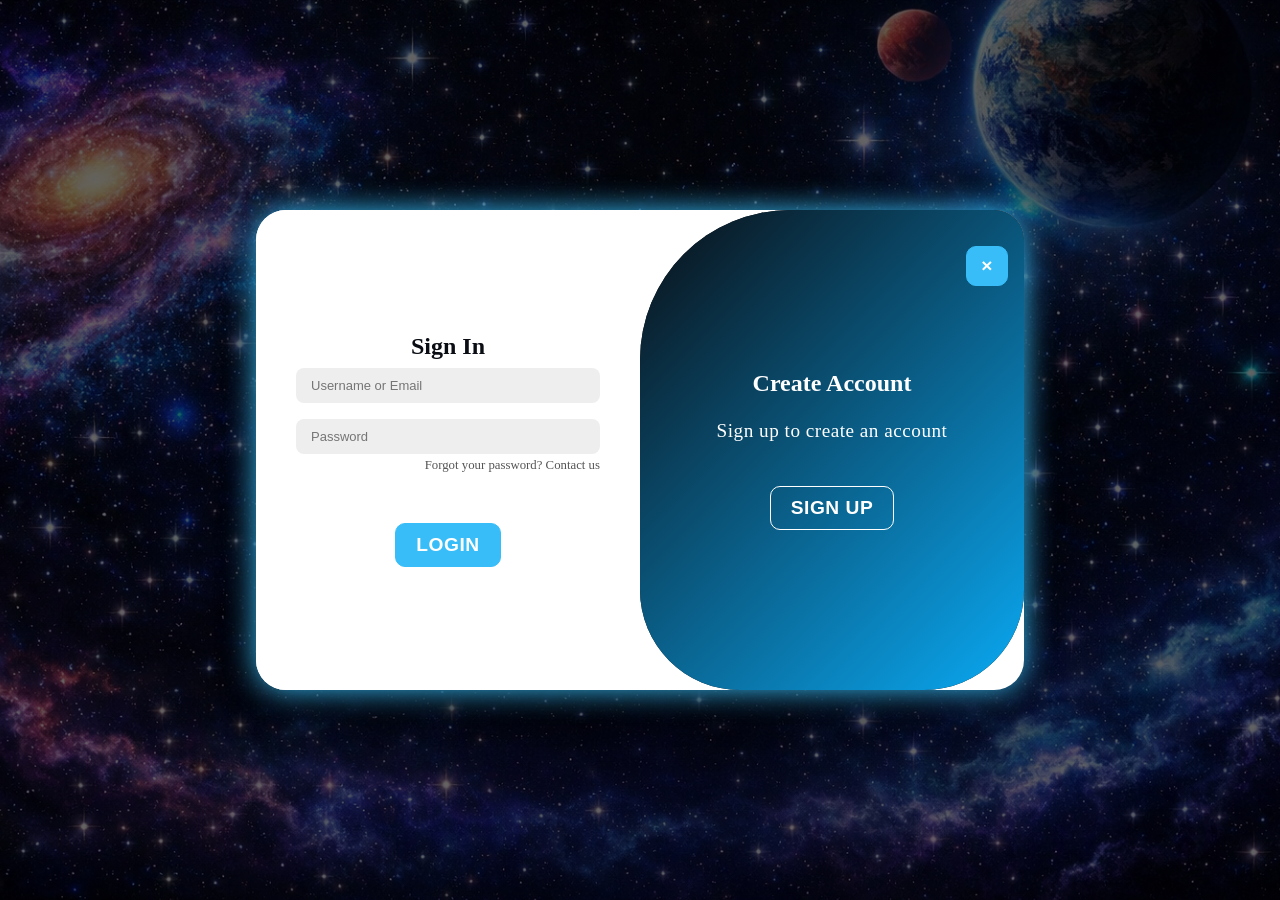
<file: login.html>
<!DOCTYPE html>
<html lang="en">
<head>
    <meta charset="UTF-8">
    <meta name="viewport" content="width=device-width, initial-scale=1.0">
    <link rel="stylesheet" href="CSS/global.css">
    <link rel="stylesheet" href="CSS/login.css">
    <link rel="stylesheet" href="https://cdnjs.cloudflare.com/ajax/libs/font-awesome/6.5.0/css/all.min.css">
    <script src="JS/login.js" defer></script>
    <title>Login / Register | Quantum Gear</title>
</head>
<body>
    <section class="login-section active" id="loginSection">
        <div class="container" id="authContainer">
            <button class="close-btn" id="closeLoginBtn" aria-label="Close and return to home">&times;</button>
            <div class="form-container sign-up">
                <form class="login-form" action="PHP/users/register.php" method="post">
                    <h1>Create Account</h1>
                    <input type="text" name="username" placeholder="Username">
                    <input type="email" name="email" placeholder="Email">
                    <input type="password" name="password" placeholder="Password">
                    <p class="form-message" id="registerMessage" role="alert"></p>
                    <button type="submit">Sign Up</button>
                </form>
            </div>
            <div class="form-container sign-in">
                <form class="login-form" action="PHP/users/authmain.php" method="post">
                    <h1>Sign In</h1>
                    <input type="text" name="login" placeholder="Username or Email">
                    <input type="password" name="password" placeholder="Password">
                    <a href="contact.php?subject=general">Forgot your password? Contact us</a>
                    <p class="form-message" id="loginMessage" role="alert"></p>
                    <button type="submit">Login</button>
                </form>
            </div>
            <div class="toggle-container">
                <div class="toggle">
                    <div class="toggle-panel toggle-left">
                        <h1>Already have an account?</h1>
                        <p>Login to pick up right where you left off.</p>
                        <button class="hidden-btn" id="loginBtn">Login</button>
                    </div>
                    <div class="toggle-panel toggle-right">
                        <h1>Create Account</h1>
                        <p>Sign up to create an account</p>
                        <button class="hidden-btn" id="registerBtn">Sign Up</button>
                    </div>
                </div>
            </div>
        </div>
    </section>
</body>
</html>
</file>
<file: CSS/global.css>
/*
Main Color Palette:
-#0a0e14
-#38bdf8
-#0aa9f3
-#ffffff

Neutral:
-#0f172a Body text on white background
-#e2e8f0 Lgiht gray (NAV Link)
-#eee Input Field
-#555 Forgot Password
*/


/* Text colours that change with the theme (JS/theme.js puts dark-mode or light-mode on <html>).
   Every pair meets WCAG AA contrast on its background: 4.5:1 for text, 3:1 for icons. */
:root {
    --accent-text: #0369a1;   /* links and highlighted text, 5.9:1 on white */
    --muted-text: #64748b;    /* captions and labels, 4.8:1 on white */
    --success-text: #15803d;  /* in stock, savings */
    --warning-text: #c2410c;  /* low stock */
    --danger-text: #dc2626;   /* out of stock, errors */
    --star: #d97706;          /* rating stars */
}

html.dark-mode {
    --accent-text: #38bdf8;   /* 8.1:1 on the dark cards */
    --muted-text: #94a3b8;
    --success-text: #4ade80;
    --warning-text: #fb923c;
    --danger-text: #f87171;
    --star: #fbbf24;
}

/* Main Page Style */
* {
    margin: 0;
    padding: 0;
    box-sizing: border-box;
}

body {
    background: #ffffff;
    color: #0f172a;
    display: flex;
    flex-direction: column;
    min-height: 100vh;
    overflow-x: hidden;
}

header, footer{
    background-color: #0a0e14;
    width: 100%;
}

header {
    /* Keep the header (and its mega menu) above page content like product cards */
    position: relative;
    z-index: 100;
    transition: transform 0.8s ease-in-out;
}

body.login-active header {
    transform: translateY(100vh);
}

footer {
    margin-top: auto;
    color: #ffffff;
}

/* Footer Style */
.footer-contact,
.footer-top {
    display: grid;
    grid-template-columns: repeat(4, 1fr);
    gap: 2rem;
    margin: 0 5%;
}

.footer-contact {
    padding: 2rem 0;
    border-bottom: 1px solid rgba(226, 232, 240, 0.15);
}

.footer-contact-item {
    display: flex;
    align-items: flex-start;
    gap: 1rem;
    font-family: 'Inter', sans-serif;
}

.footer-contact-item i {
    font-size: 1.25rem;
    color: #38bdf8;
    margin-top: 0.15rem;
}

.footer-contact-item h4 {
    font-size: 1rem;
    font-weight: 600;
    color: #ffffff;
    margin-bottom: 0.35rem;
}

.footer-contact-item p {
    font-size: 0.85rem;
    color: #e2e8f0;
}

.footer-top {
    padding: 2.5rem 0 2rem;
}

@media (max-width: 768px) {
    .footer-contact,
    .footer-top {
        grid-template-columns: repeat(2, 1fr);
    }
}

.footer-col h3 {
    font-family: 'Inter', sans-serif;
    font-size: 0.95rem;
    font-weight: 700;
    letter-spacing: 0.05em;
    text-transform: uppercase;
    color: #ffffff;
    margin-bottom: 1.25rem;
}

.footer-col ul {
    list-style: none;
    display: flex;
    flex-direction: column;
    gap: 0.85rem;
}

.footer-col ul li a {
    font-family: 'Inter', sans-serif;
    font-size: 0.9rem;
    color: #e2e8f0;
    text-decoration: none;
    transition: 0.3s;
}

.footer-col ul li a:hover {
    color: #38bdf8;
    text-shadow: 0 0 10px #38bdf8;
}

.footer-bottom {
    display: flex;
    flex-wrap: wrap;
    align-items: center;
    justify-content: space-between;
    gap: 1rem;
    padding: 1.25rem 5%;
    background: #ffffff;
    color: #0f172a;
    border-top: 1px solid #e2e8f0;
}

.footer-bottom p {
    font-size: 0.85rem;
}

.footer-legal {
    display: flex;
    flex-wrap: wrap;
    gap: 1.5rem;
    list-style: none;
}

.footer-legal a {
    font-size: 0.85rem;
    color: #0f172a;
    text-decoration: none;
}

.footer-legal a:hover {
    color: var(--accent-text);
    text-decoration: underline;
}

.footer-social {
    display: flex;
    gap: 0.75rem;
    list-style: none;
}

.footer-social a {
    display: flex;
    align-items: center;
    justify-content: center;
    width: 2.25rem;
    height: 2.25rem;
    border-radius: 50%;
    background: #0a0e14;
    color: #ffffff;
    text-decoration: none;
    transition: 0.3s;
}

.footer-social a:hover {
    background: #38bdf8;
    box-shadow: 0 0 12px #38bdf8;
}


/* Flexbox Layout */
.break {
  width: 100%;
  height: 0; /* Keeps it invisible */
}


/*  Main Logo Style */
.logo {
    width: 12vw;
    max-width: 180px;
    height: auto;
    transition: transform 0.3s ease;
    filter: drop-shadow(0 2px 4px rgba(0, 0, 0, 0.6))
            drop-shadow(0 0 8px rgba(56, 189, 248, 0.7));
}

.logo:hover {
    transform: scale(1.2);
}

/* Search Box Style */
.search-box {
    display: flex;
    align-items: center;
    justify-content: center;
    margin-left: auto;
    margin-right: 1rem;
    background: #1e293b;
    border: 1px solid rgba(255, 255, 255, 0.15);
    border-radius: 50%;
    box-shadow: 0 0.6em 1.2em rgba(0, 0, 0, 0.3);
    width: 3em;
    height: 3em;
    transition: all 0.8s ease;
    overflow: hidden;
}

.search-box:hover,
.search-box:focus-within {
    width: 18em;
    border-radius: 2em;
    justify-content: space-between;
    padding: 0 1em;
}

.search-box input {
    width: 0;
    border: none;
    outline: none;
    background: transparent;
    font-size: 1em;
    color: #e2e8f0;
    transition: width 0.8s ease;
}

.search-box:hover input,
.search-box input:focus {
    width: 100%;
}

.search-box button {
    display: flex;
    padding: 0;
    border: none;
    background: none;
}

.search-box i {
    color: #38bdf8;
    font-size: 1.2em;
    cursor: pointer;
    transition: transform 0.8s ease, color 0.8s ease;
}

.search-box:hover i,
.search-box input:focus + button i {
    transform: translateX(-0.3em);
    color: #7dd3fc;
}

/* Message after a form is sent, e.g. "Added to your cart" (flashMessage() in PHP/page.php).
   Fixed in the corner so it is seen wherever the page was scrolled to. */
.flash {
    position: fixed;
    right: 1.5rem;
    bottom: 1.5rem;
    z-index: 300;
    display: flex;
    align-items: flex-start;
    gap: 0.75rem;
    max-width: min(420px, calc(100vw - 2rem));
    padding: 0.9rem 1rem;
    border-left: 4px solid #4ade80;
    border-radius: 10px;
    background: #111a2b;
    color: #e2e8f0;
    box-shadow: 0 15px 35px rgba(0, 0, 0, 0.5);
    font-family: "Inter", sans-serif;
    font-size: 0.9rem;
    animation: flash-in 0.3s ease;
}

.flash > i {
    margin-top: 0.15rem;
    color: #4ade80;
}

.flash.error {
    border-left-color: #f87171;
}

.flash.error > i {
    color: #f87171;
}

.flash p {
    flex: 1;
}

.flash a {
    color: #38bdf8;
    font-weight: 600;
}

.flash-close {
    border: none;
    background: none;
    color: inherit;
    font-size: 1.3rem;
    line-height: 1;
    cursor: pointer;
}

@keyframes flash-in {
    from { opacity: 0; transform: translateY(1rem); }
    to { opacity: 1; transform: none; }
}

/* Light / Dark Mode Slider (JS/theme.js; light mode colours in CSS/light.css)
   Sun on the left, moon on the right; the knob slides under the active one. */
.theme-toggle {
    position: relative;
    flex-shrink: 0;
    width: 4.6rem;
    height: 2.4rem;
    margin-right: 1.25rem;
    padding: 0;
    border: 1px solid rgba(255, 255, 255, 0.25);
    border-radius: 999px;
    background: #1e293b;
    cursor: pointer;
    transition: background 0.3s, border-color 0.3s, box-shadow 0.3s;
}

.theme-toggle:hover {
    box-shadow: 0 0 12px rgba(56, 189, 248, 0.5);
}

.theme-toggle:focus-visible {
    outline: 2px solid #38bdf8;
    outline-offset: 2px;
}

.theme-knob {
    position: absolute;
    top: 3px;
    left: calc(100% - 2rem - 3px);
    width: 2rem;
    height: 2rem;
    border-radius: 50%;
    background: #38bdf8;
    box-shadow: 0 1px 4px rgba(0, 0, 0, 0.4);
    transition: left 0.3s ease, background 0.3s;
}

/* Icons sit above the knob; the one under the knob is the active mode */
.theme-toggle i {
    position: absolute;
    top: 50%;
    z-index: 1;
    font-size: 1rem;
    transform: translateY(-50%);
    transition: color 0.3s;
}

.theme-toggle .fa-sun {
    left: 0.6rem;
    color: #64748b;
}

.theme-toggle .fa-moon {
    right: 0.65rem;
    color: #0a0e14;
}

@media (prefers-reduced-motion: reduce) {
    .theme-knob {
        transition: none;
    }
}

/* Cart Icon Style */
.cart-icon {
    position: relative;
    margin-right: 1.5rem;
    font-size: 1.5rem;
    color: #ffffff;
    text-decoration: none;
    transition: 0.3s;
}

.cart-icon:hover {
    color: #38bdf8;
    text-shadow: 0 0 10px #38bdf8;
}

.cart-count {
    position: absolute;
    top: -0.5rem;
    right: -0.65rem;
    min-width: 1.15rem;
    height: 1.15rem;
    padding: 0 0.25rem;
    border-radius: 1rem;
    background: #38bdf8;
    color: #0a0e14;
    font-family: 'Inter', sans-serif;
    font-size: 0.7rem;
    font-weight: 700;
    line-height: 1.15rem;
    text-align: center;
}

.btn {
    padding: 0.5rem 1.5rem;
    border-radius: 30px;
    font-family: 'Inter', sans-serif;
    font-weight: 600;
    font-size: 1rem;
    background: #38bdf8;
    /* Dark text: white on this light blue is only 2.1:1 */
    color: #0a0e14;
    box-shadow: 0 0 15px #38bdf8;
    border: none;
    cursor: pointer;
    transition: 0.3s;
}

.btn:hover {
    background: #0aa9f3;
    box-shadow: 0 0 25px #38bdf8;
}

/* Login/Register is a link to login.html, so drop the default link underline */
a.btn {
    display: inline-block;
    text-decoration: none;
}

/* Signed-in header built by userMenu() in PHP/page.php: "Hi, name", Admin link and Logout button */
.user-menu {
    display: flex;
    align-items: center;
    gap: 1rem;
    color: #ffffff;
    font-family: 'Inter', sans-serif;
}

.user-menu form {
    margin: 0;
}

.user-link {
    color: #38bdf8;
    font-weight: 600;
    text-decoration: none;
    transition: 0.3s;
}

.user-link:hover {
    text-shadow: 0 0 10px #38bdf8;
}

/* Navigation Links Style */
nav {
    width: 100%;
    background: rgba(255, 255, 255, 0.05);
    border-bottom: 1px solid rgba(255, 255, 255, 0.1);
    backdrop-filter: blur(15px);
    flex-wrap: wrap;
}

.nav-top{
    padding: 1rem 5%;
    display: flex;
    align-items: center;
    justify-content: space-between;
    margin-bottom: 0.5rem;
}

.nav-links {
    list-style: none;
    background: #0f2740;
    gap: 2rem;
    padding: 0.5rem 1.5rem;
    margin-top: 1rem;
    display: flex;
    flex: 1;
    border: none;
    border-bottom: 2px solid #38bdf8;
}

.nav-links li a {
    position: relative;
    font-family: 'Inter', sans-serif;
    font-size: 1.05rem;
    font-weight: bold;
    text-decoration: none;
    color: #e2e8f0;
    transition: 0.3s;
}

.nav-links li a:hover {
    color: #38bdf8;
    text-shadow: 0 0 10px #38bdf8;
}

/* The page currently open (set by JS/menu.js) */
.nav-links li a[aria-current="page"] {
    color: #ffffff;
    text-decoration: underline;
    text-decoration-color: #38bdf8;
    text-decoration-thickness: 3px;
    text-underline-offset: 0.4em;
}

/* Menu Dropdown (Mega Menu) */
.menu-item {
    position: relative;
}

.menu-toggle {
    display: flex;
    align-items: center;
    gap: 0.5rem;
    background: none;
    border: none;
    font-family: 'Inter', sans-serif;
    font-size: 1.05rem;
    font-weight: bold;
    color: #e2e8f0;
    cursor: pointer;
    transition: 0.3s;
    padding: 0;
}

.menu-toggle:hover {
    color: #38bdf8;
    text-shadow: 0 0 10px #38bdf8;
}

.menu-toggle .chevron {
    font-size: 0.75rem;
    transition: transform 0.3s ease;
}

.menu-item.active .menu-toggle .chevron {
    transform: rotate(180deg);
}

.mega-menu {
    position: absolute;
    top: calc(100% + 1rem);
    left: 0;
    display: none;
    background: #17202e;
    border: 1px solid rgba(255, 255, 255, 0.1);
    border-radius: 8px;
    box-shadow: 0 15px 35px rgba(0, 0, 0, 0.5);
    z-index: 100;
    overflow: hidden;
}

.menu-item.active .mega-menu {
    display: flex;
}

.mega-menu-col {
    padding: 1.5rem 2rem;
    min-width: 220px;
}

.mega-menu-quick {
    background: #0a0e14;
    border-right: 1px solid rgba(255, 255, 255, 0.1);
}

.mega-menu-quick > ul {
    list-style: none;
    display: flex;
    flex-direction: column;
    gap: 0.9rem;
    margin-bottom: 1.5rem;
}

.mega-menu-quick > ul li a {
    display: flex;
    align-items: center;
    gap: 0.6rem;
}

.mega-menu-heading {
    font-family: 'Inter', sans-serif;
    font-weight: bold;
    font-style: italic;
    color: #ffffff;
    margin-bottom: 0.75rem;
}

.mega-menu-plain {
    list-style: none;
    display: flex;
    flex-direction: column;
    gap: 0.75rem;
}

.mega-menu-products {
    min-width: 260px;
}

.mega-menu-products ul {
    list-style: none;
    display: flex;
    flex-direction: column;
}

.mega-menu-products ul li a {
    display: flex;
    align-items: center;
    justify-content: space-between;
    gap: 1rem;
    padding: 0.6rem 0.5rem;
    border-radius: 4px;
}

.mega-menu-products ul li a span {
    display: flex;
    align-items: center;
    gap: 0.75rem;
}

.mega-menu-products ul li a i.fa-chevron-right {
    font-size: 0.75rem;
    opacity: 0.6;
}

.mega-menu a {
    font-family: 'Inter', sans-serif;
    font-size: 0.95rem;
    font-weight: 600;
    text-decoration: none;
    color: #e2e8f0;
    transition: 0.2s;
    white-space: nowrap;
}

.mega-menu a:hover {
    color: #38bdf8;
    background: rgba(56, 189, 248, 0.1);
}


/* Small screens: the header wraps onto two rows and the nav bar scrolls sideways */
@media (max-width: 720px) {
    .nav-top {
        flex-wrap: wrap;
        gap: 0.75rem;
        padding: 0.75rem 1rem;
    }

    .logo {
        width: 110px;
    }

    .search-box {
        margin-right: 0.5rem;
    }

    .theme-toggle,
    .cart-icon {
        margin-right: 0.75rem;
    }

    /* Login/Register wraps onto its own row: keep it on the right, under the icons */
    .nav-top > .btn {
        margin-left: auto;
    }

    /* Account links get their own row under the logo and icons */
    .user-menu {
        flex-basis: 100%;
        justify-content: flex-end;
        flex-wrap: wrap;
        gap: 0.5rem 1rem;
        font-size: 0.9rem;
    }

    .nav-links {
        gap: 1.25rem;
        padding: 0.5rem 1rem;
        overflow-x: auto;
        white-space: nowrap;
    }

    .nav-links li a,
    .menu-toggle {
        font-size: 0.95rem;
    }

    /* Mega menu: one column that fits the screen and scrolls */
    .mega-menu {
        position: fixed;
        top: auto;
        left: 0.5rem;
        right: 0.5rem;
        flex-direction: column;
        max-height: 70vh;
        overflow-y: auto;
    }

    .mega-menu-col {
        min-width: 0;
        padding: 1rem 1.25rem;
    }

    .mega-menu-quick {
        border-right: none;
        border-bottom: 1px solid rgba(255, 255, 255, 0.1);
    }
}

/* Shared Utilities (used on more than one page) */
/* Plain icon button, e.g. edit/remove buttons in the cart and admin tables */
.icon-btn {
    background: none;
    border: none;
    color: #0f172a;
    cursor: pointer;
    font-size: 0.9rem;
    padding: 0.25rem;
    transition: 0.3s;
}

.icon-btn:hover {
    color: var(--accent-text);
}

/* Banner at the top of the Contact Us and Hot Deals pages */
.page-hero {
    display: flex;
    align-items: center;
    gap: 2rem;
    padding: 2.5rem 3rem;
    border-radius: 12px;
    background: linear-gradient(90deg, rgba(10, 14, 20, 0.85), rgba(10, 14, 20, 0.35)),
                url("../Images/Login.png") center / cover;
    color: #ffffff;
    font-family: 'Inter', sans-serif;
    box-shadow: 0 0.6em 1.2em rgba(0, 0, 0, 0.3);
}

.page-hero h1 {
    font-size: 2.2rem;
    margin-bottom: 0.5rem;
}

.page-hero p {
    max-width: 40rem;
    color: #e2e8f0;
    line-height: 1.6;
}

.page-hero-logo {
    width: 140px;
    flex-shrink: 0;
    filter: drop-shadow(0 0 8px rgba(56, 189, 248, 0.7));
}

@media (max-width: 768px) {
    .page-hero {
        flex-direction: column;
        align-items: flex-start;
        padding: 2rem 1.5rem;
    }
}

/* Email Deals sign-up box (Hot Deals and home page), posts to PHP/contact/subscribe.php */
.email-deals {
    display: grid;
    grid-template-columns: minmax(0, 1fr) minmax(0, 1fr);
    align-items: center;
    gap: 2rem;
    padding: 2rem 2.5rem;
    border-radius: 12px;
    background: linear-gradient(90deg, rgba(10, 14, 20, 0.9), rgba(10, 14, 20, 0.6)),
                url("../Images/Login.png") center / cover;
    color: #ffffff;
}

.email-deals h2 {
    margin-bottom: 0.5rem;
}

.email-deals h2 i {
    color: #38bdf8;
}

.email-deals p {
    color: #e2e8f0;
    line-height: 1.6;
}

.subscribe-form {
    display: flex;
    flex-wrap: wrap;
    gap: 0.75rem;
}

.subscribe-form input {
    flex: 1 1 220px;
    padding: 0.6rem 1.1rem;
    border: none;
    border-radius: 30px;
    font-family: inherit;
    font-size: 1rem;
}

.subscribe-form input:focus {
    outline: 3px solid #38bdf8;
}

.email-deals .subscribe-message {
    flex-basis: 100%;
    color: #fca5a5;
}

.email-deals .subscribe-message.success {
    color: #4ade80;
}

@media (max-width: 768px) {
    .email-deals {
        grid-template-columns: 1fr;
        padding: 1.5rem;
    }
}

/* Data insights (Hot Deals page and the admin Insights tab): stat tiles, bar chart and table */
.insight-tiles {
    display: grid;
    grid-template-columns: repeat(auto-fit, minmax(190px, 1fr));
    gap: 1rem;
    margin-bottom: 1.5rem;
}

.insight-tile {
    padding: 1.25rem;
    border: 1px solid #e2e8f0;
    border-radius: 10px;
    font-family: 'Inter', sans-serif;
}

.insight-label {
    font-size: 0.8rem;
    font-weight: 600;
    text-transform: uppercase;
    letter-spacing: 0.04em;
    color: #555;
}

.insight-value {
    margin: 0.35rem 0;
    font-size: 1.8rem;
    font-weight: 700;
    color: #0f172a;
    font-variant-numeric: tabular-nums;
}

.insight-value small {
    font-size: 0.95rem;
    font-weight: 600;
    color: #555;
}

.insight-note {
    font-size: 0.8rem;
    color: #555;
}

.insight-panels {
    display: grid;
    grid-template-columns: minmax(0, 2fr) minmax(0, 3fr);
    gap: 1.5rem;
    align-items: start;
}

.insight-chart {
    margin: 0;
    padding: 1.5rem;
    border: 1px solid #e2e8f0;
    border-radius: 10px;
    font-family: 'Inter', sans-serif;
}

.insight-chart h3 {
    font-size: 1rem;
}

.insight-chart figcaption p {
    margin-top: 0.2rem;
    font-size: 0.8rem;
    color: #555;
}

/* Horizontal bar chart: label above, then the bar and its value on one line.
   One series, so one colour; the value is written beside every bar. */
.bar-chart {
    display: flex;
    flex-direction: column;
    gap: 1rem;
    margin-top: 1.25rem;
    list-style: none;
}

.bar-chart li {
    display: grid;
    grid-template-columns: 1fr auto;
    gap: 0.3rem 0.75rem;
    align-items: center;
    cursor: default;
}

.bar-label {
    grid-column: 1 / -1;
    font-size: 0.85rem;
    font-weight: 600;
    color: #0f172a;
}

.bar-label small {
    font-weight: 400;
    color: #555;
}

.bar-track {
    height: 14px;
    border-radius: 4px;
    background: #f1f5f9;
}

.bar {
    display: block;
    height: 100%;
    border-radius: 0 4px 4px 0;
    background: #0284c7;
    transition: background 0.2s;
}

.bar-chart li:hover .bar {
    background: #0369a1;
}

.bar-value {
    min-width: 3.5rem;
    font-size: 0.85rem;
    font-weight: 700;
    color: #0f172a;
    text-align: right;
    font-variant-numeric: tabular-nums;
}

.insight-table-wrap {
    overflow-x: auto;
    border: 1px solid #e2e8f0;
    border-radius: 10px;
}

.insight-table {
    width: 100%;
    border-collapse: collapse;
    font-family: 'Inter', sans-serif;
    font-size: 0.875rem;
}

.insight-table caption {
    padding: 1rem 1.25rem 0.5rem;
    font-weight: 700;
    text-align: left;
}

.insight-table th,
.insight-table td {
    padding: 0.7rem 1.25rem;
    text-align: right;
    white-space: nowrap;
    font-variant-numeric: tabular-nums;
}

.insight-table th:first-child {
    text-align: left;
    white-space: normal;
}

.insight-table thead th {
    font-size: 0.75rem;
    text-transform: uppercase;
    letter-spacing: 0.04em;
    color: #555;
    border-bottom: 1px solid #e2e8f0;
}

.insight-table tbody th {
    font-weight: 600;
}

.insight-table tbody th small {
    display: block;
    font-weight: 400;
    color: #555;
}

.insight-table tbody tr + tr > * {
    border-top: 1px solid #f1f5f9;
}

.insight-table tbody tr:hover {
    background: #f8fafc;
}

.insight-table s {
    color: var(--muted-text);
}

.insight-table .out {
    color: #dc2626;
    font-weight: 600;
}

@media (max-width: 900px) {
    .insight-panels {
        grid-template-columns: 1fr;
    }
}

/* Hidden on screen but still read by screen readers */
.visually-hidden {
    position: absolute;
    width: 1px;
    height: 1px;
    overflow: hidden;
    clip: rect(0 0 0 0);
    white-space: nowrap;
}
</file>
<file: CSS/login.css>
/* Login Section Style */
.login-section {
    position: fixed;
    top: 0;
    left: 0;
    width: 100%;
    height: 100vh;
    z-index: 1000;
    display: flex;
    justify-content: center;
    align-items: center;
    background: linear-gradient(rgba(0,0,0,0.6), rgba(0,0,0,0.6)),
                url('../Images/Login.png') no-repeat center center fixed;
    background-size: cover;
    color: #fff;
    opacity: 0;
    transform: translateY(-100%);
    pointer-events: none;
    transition: transform 0.8s ease-in-out, opacity 0.8s ease-in-out;
}

.login-section.active {
    opacity: 1;
    transform: translateY(0);
    pointer-events: auto;
}

.container {
    position: relative;
    width: 768px;
    max-width: 90vw;
    height: 480px;
    max-height: 90vh;
    background: #fff;
    border-radius: 30px;
    box-shadow: 0 0 30px #38bdf8, 0 15px 35px rgba(0, 0, 0, 0.5);
    overflow: hidden;
}

.login-section p {
    font-size: 1.2rem;
    line-height: 1.5;
    letter-spacing: 0.5px;
    margin: 20px 0;
}

.login-section a {
    color: #555;
    font-size: 0.8rem;
    text-decoration: none;
    align-self: flex-end;
    margin: -4px 0 10px;
}

.login-section a:hover {
    color: #38bdf8;
    text-decoration: underline;
}

.close-btn {
    position: absolute;
    top: 1rem;
    right: 1rem;
    width: 2.5rem;
    height: 2.5rem;
    border: none;
    border-radius: 50%;
    background: #0a0e14;
    color: #fff;
    font-size: 1.5rem;
    line-height: 1;
    cursor: pointer;
    display: flex;
    align-items: center;
    justify-content: center;
    transition: 0.3s;
    z-index: 2000;
}

.close-btn:hover {
    background: #38bdf8;
    box-shadow: 0 0 15px #38bdf8;
}

.login-section button {
    background-color: #38bdf8;
    color: #fff;
    font-size: 1.2rem;
    padding: 10px 20px;
    border: 1px solid #38bdf8;
    border-radius: 10px;
    font-weight: 600;
    letter-spacing: 0.5px;
    text-transform: uppercase;
    margin-top: 20px;
    cursor: pointer;
    transition: 0.3s;
}

.login-section button:hover {
    background-color: #0aa9f3;
    border-color: #0aa9f3;
    box-shadow: 0 0 15px #38bdf8;
}

.login-section button.hidden-btn {
    background-color: transparent;
    border: 1px solid #fff;
}

.login-section button.hidden-btn:hover {
    background-color: rgba(255, 255, 255, 0.15);
    box-shadow: none;
}

.login-section form {
    background-color: #fff;
    color: #0a0e14;
    display: flex;
    align-items: center;
    justify-content: center;
    flex-direction: column;
    padding: 0 40px;
    height: 100%;
}

.login-section input{
    background-color: #eee;
    color: #0a0e14;
    border: none;
    margin: 8px;
    padding: 10px 15px;
    font-size: 13px;
    border-radius: 8px;
    width: 100%;
    outline: none;
}

.login-section p.form-message {
    color: #dc2626;
    font-size: 0.85rem;
    margin: 4px 0 0;
    min-height: 1.2em;
}

.login-section p.form-message.success {
    color: #16a34a;
}

.form-container {
    position: absolute;
    top: 0;
    height: 100%;
    transition: all 0.6s ease-in-out;
}

.sign-in,
.sign-up {
    left: 0;
    width: 50%;
    z-index: 2;
}

.sign-up {
    opacity: 0;
}

.container.active .sign-in,
.container.active .sign-up {
    transform: translateX(100%);
}

.container.active .sign-up {
    opacity: 1;
    z-index: 5;
    animation: move 0.6s;
}

@keyframes move{
    0%, 49.99%{
        opacity: 0;
        z-index: 1;
    }
    50%, 100%{
        opacity: 1;
        z-index: 5;
    }
}

.toggle-container {
    position: absolute;
    top: 0;
    left: 50%;
    width: 50%;
    height: 100%;
    overflow: hidden;
    border-radius: 150px 0 100px 100px;
    transition: all 0.6s ease-in-out;
    z-index: 1000
}

.container.active .toggle-container {
    transform: translateX(-100%);
    border-radius: 0 150px 100px 100px;
}

.toggle {
    background-color: #0a0e14;
    color: #fff;
    position: relative;
    left: -100%;
    height: 100%;
    width: 200%;
    transform: translateX(0);
    transition: all 0.6s ease-in-out;
}

.container.active .toggle{
    transform: translateX(50%);
}

.toggle-panel {
    position: absolute;
    width: 50%;
    height: 100%;
    background: linear-gradient(135deg, #0a0e14, #0aa9f3);
    display: flex;
    align-items: center;
    justify-content: center;
    flex-direction: column;
    padding: 0 30px;
    text-align: center;
    top: 0;
    transform: translateX(0);
    transition: all 0.6s ease-in-out;
}

.toggle-left {
    transform: translateX(-200%);
}

.container.active .toggle-left {
    transform: translateX(0);
}

.toggle-right {
    right: 0;
    transform: translateX(0);
}

.container.active .toggle-right {
    transform: translateX(200%);
}

.toggle-panel a {
    color: #fff;
}
</file>
